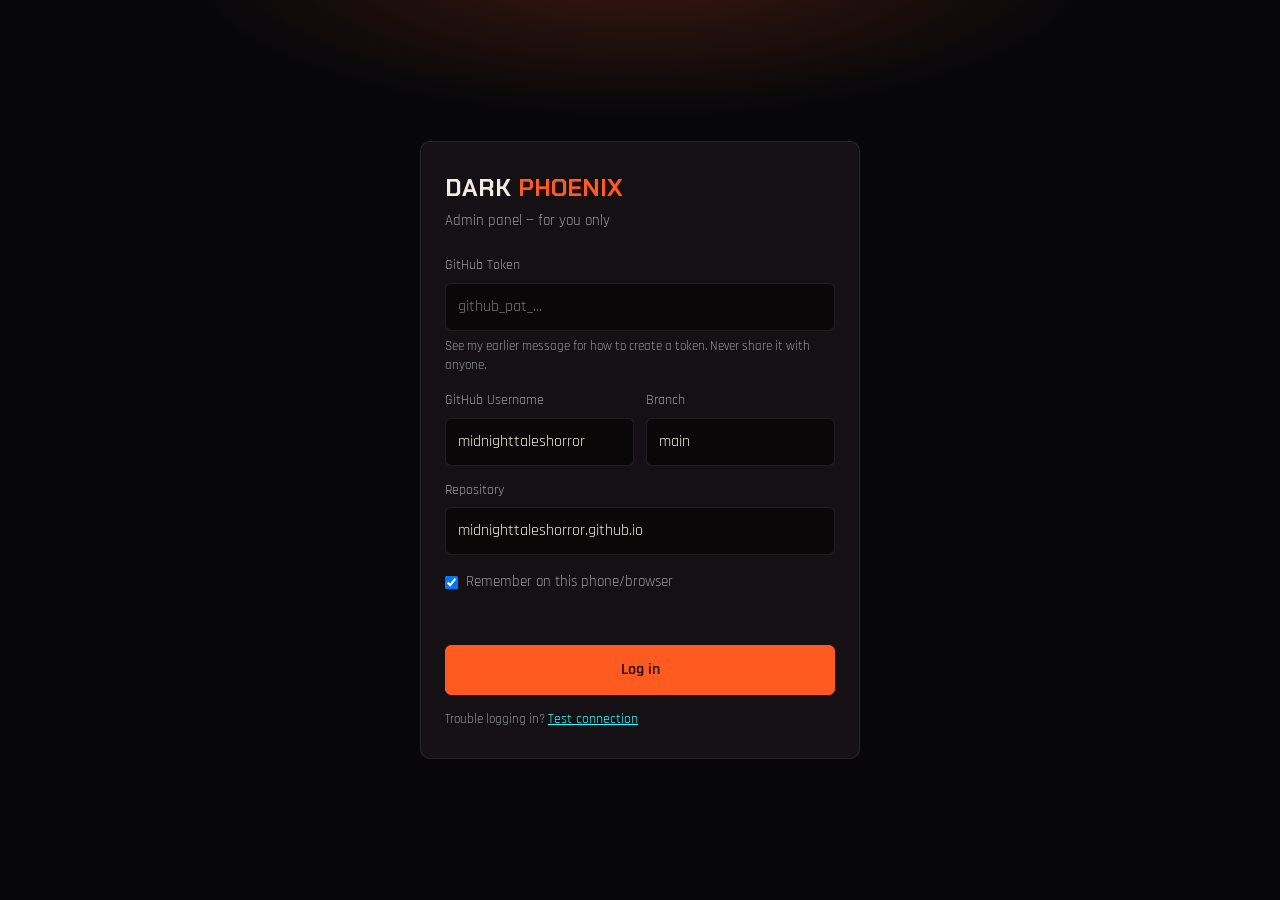
<file: admin.html>
<!DOCTYPE html>
<html lang="en">
<head>
<meta charset="UTF-8">
<meta name="viewport" content="width=device-width, initial-scale=1.0">
<meta name="robots" content="noindex, nofollow">
<title>Admin Panel | Dark Phoenix</title>
<link rel="icon" type="image/png" href="logo.png">
<link rel="preconnect" href="https://fonts.googleapis.com">
<link href="https://fonts.googleapis.com/css2?family=Chakra+Petch:wght@500;600;700&family=Rajdhani:wght@400;500;600;700&display=swap" rel="stylesheet">
<style>
  :root{
    --bg-0:#07070a; --bg-1:#0f0a0d; --panel:#141014;
    --ember-1:#ff5a1f; --ember-2:#ffb020; --ember-3:#8a0f1f;
    --tech-1:#39f7ff; --tech-dim:#1a5a5e;
    --ink:#f2ece3; --ink-dim:#9a9a9f; --line:rgba(255,255,255,0.09);
    --danger:#ff4d5e; --ok:#3ddc84;
  }
  *{box-sizing:border-box; margin:0; padding:0;}
  body{
    background:var(--bg-0); color:var(--ink);
    font-family:'Rajdhani',sans-serif; font-size:16px; line-height:1.5;
    min-height:100vh;
    background-image:radial-gradient(ellipse 60% 30% at 50% -5%, rgba(255,90,31,0.22), transparent 60%);
    background-repeat:no-repeat;
  }
  h1,h2,h3,.brand{font-family:'Chakra Petch',sans-serif;}
  button,input,textarea,select{font:inherit; color:inherit;}
  button{cursor:pointer;}
  :focus-visible{outline:2px solid var(--tech-1); outline-offset:2px;}
  .hidden{display:none !important;}

  /* ---------- login ---------- */
  #login{ min-height:100vh; display:flex; align-items:center; justify-content:center; padding:24px; }
  .login-card{
    width:100%; max-width:440px; background:var(--panel); border:1px solid var(--line);
    border-radius:10px; padding:28px 24px;
  }
  .login-card h1{ font-size:1.5rem; margin-bottom:4px; }
  .login-card h1 span{ color:var(--ember-1); }
  .login-card .sub{ color:var(--ink-dim); margin-bottom:22px; font-size:0.95rem; }
  label{ display:block; font-size:0.9rem; color:var(--ink-dim); margin:14px 0 6px; }
  input[type=text], input[type=password], input[type=url], textarea, select{
    width:100%; background:#0a0709; border:1px solid var(--line); border-radius:6px;
    padding:11px 12px; transition:border-color .2s;
  }
  input:focus, textarea:focus, select:focus{ border-color:var(--ember-1); outline:none; }
  select{ appearance:auto; color:var(--ink); }
  select:disabled{ opacity:.6; }
  select option{ background:#141014; }
  textarea{ min-height:140px; resize:vertical; }
  input[type=file]{ width:100%; font-size:0.9rem; color:var(--ink-dim); }
  .row2{ display:grid; grid-template-columns:1fr 1fr; gap:12px; }
  .check{ display:flex; align-items:center; gap:8px; margin-top:16px; color:var(--ink-dim); font-size:0.92rem; }
  .check input{ width:auto; }
  .hint{ font-size:0.82rem; color:var(--ink-dim); margin-top:6px; }
  .err{ color:var(--danger); margin-top:14px; font-size:0.92rem; min-height:1.2em; white-space:pre-line; }

  .btn{
    border:1px solid var(--line); background:transparent; border-radius:6px;
    padding:9px 16px; font-weight:500; transition:background .2s, border-color .2s, color .2s;
  }
  .btn:hover{ border-color:var(--ink-dim); }
  .btn.primary{ background:var(--ember-1); border-color:var(--ember-1); color:#1a0603; font-weight:600; }
  .btn.primary:hover{ background:var(--ember-2); border-color:var(--ember-2); }
  .btn.danger{ color:var(--danger); border-color:rgba(255,77,94,0.4); }
  .btn.danger:hover{ background:rgba(255,77,94,0.12); border-color:var(--danger); }
  .btn.full{ width:100%; margin-top:20px; padding:12px; }
  .btn:disabled{ opacity:.5; cursor:not-allowed; }
  .link-btn{ background:none; border:none; color:var(--tech-1); text-decoration:underline; padding:0; font-size:0.85rem; }

  /* ---------- app ---------- */
  header{
    position:sticky; top:0; z-index:10; display:flex; align-items:center; justify-content:space-between; gap:12px;
    padding:14px 5vw; background:rgba(7,7,10,0.92); backdrop-filter:blur(6px); border-bottom:1px solid var(--line);
  }
  .brand{ font-weight:700; letter-spacing:0.03em; }
  .brand span{ color:var(--ember-1); }
  .brand small{ display:block; font-family:'Rajdhani',sans-serif; font-weight:400; color:var(--ink-dim); font-size:0.78rem; letter-spacing:0; }
  .head-actions{ display:flex; gap:8px; flex-wrap:wrap; justify-content:flex-end; }
  .head-actions a.btn{ text-decoration:none; display:inline-block; }

  main{ max-width:900px; margin:0 auto; padding:22px 5vw 80px; }
  .tabs{ display:flex; gap:6px; overflow-x:auto; padding-bottom:4px; margin-bottom:20px; border-bottom:1px solid var(--line); }
  .tab{
    background:none; border:none; border-bottom:2px solid transparent; padding:10px 14px;
    color:var(--ink-dim); font-weight:500; white-space:nowrap;
  }
  .tab.active{ color:var(--ink); border-bottom-color:var(--ember-1); }
  .tab .count{ color:var(--tech-1); font-size:0.85rem; margin-left:4px; }

  .section-head{ display:flex; align-items:center; justify-content:space-between; gap:12px; margin-bottom:6px; }
  .section-head h2{ font-size:1.25rem; }
  .section-note{ color:var(--ink-dim); font-size:0.9rem; margin-bottom:18px; }

  .item{
    display:grid; grid-template-columns:auto 1fr; gap:14px; align-items:center;
    padding:12px; margin-bottom:10px; background:var(--panel); border:1px solid var(--line); border-radius:8px;
  }
  .thumb{ width:80px; height:64px; border-radius:5px; object-fit:cover; background:#1a0e12; border:1px solid var(--line); }
  .badge{
    width:44px; height:44px; border-radius:50%; display:flex; align-items:center; justify-content:center;
    border:1px solid var(--tech-dim); color:var(--tech-1); font-family:'Chakra Petch',sans-serif; font-size:0.9rem;
  }
  .info{ min-width:0; }
  .info .t{ font-weight:600; font-size:1.05rem; overflow-wrap:anywhere; }
  .info .s{ color:var(--ink-dim); font-size:0.88rem; overflow-wrap:anywhere; }
  .acts{ grid-column:1 / -1; display:flex; gap:8px; flex-wrap:wrap; }
  .acts .btn{ padding:6px 14px; font-size:0.9rem; }
  .acts .spacer{ flex:1; }
  .empty{ text-align:center; color:var(--ink-dim); padding:40px 10px; border:1px dashed var(--line); border-radius:8px; }
  @media (min-width:640px){
    .item{ grid-template-columns:auto 1fr auto; }
    .acts{ grid-column:auto; flex-wrap:nowrap; }
    .acts .spacer{ display:none; }
  }

  /* ---------- modal ---------- */
  .overlay{
    position:fixed; inset:0; z-index:50; background:rgba(0,0,0,0.75);
    display:flex; align-items:flex-start; justify-content:center; padding:4vh 16px; overflow-y:auto;
  }
  .modal{
    width:100%; max-width:520px; background:var(--panel); border:1px solid var(--line); border-radius:10px; padding:22px 20px;
  }
  .modal h3{ font-size:1.2rem; margin-bottom:4px; }
  .modal .actions{ display:flex; gap:10px; justify-content:flex-end; margin-top:22px; }
  .preview{ display:flex; align-items:center; gap:12px; margin-bottom:8px; color:var(--ink-dim); font-size:0.88rem; }
  .preview img{ width:56px; height:70px; object-fit:cover; border-radius:4px; border:1px solid var(--line); }
  .req{ color:var(--ember-1); }

  /* ---------- busy + toast ---------- */
  #busy{ position:fixed; inset:0; z-index:90; background:rgba(0,0,0,0.8); display:flex; align-items:center; justify-content:center; flex-direction:column; gap:16px; text-align:center; padding:20px; }
  .spin{ width:38px; height:38px; border:3px solid var(--line); border-top-color:var(--ember-1); border-radius:50%; animation:spin .8s linear infinite; }
  @keyframes spin{ to{ transform:rotate(360deg); } }
  #toast{
    position:fixed; left:50%; bottom:24px; transform:translateX(-50%); z-index:95;
    background:#1c161b; border:1px solid var(--line); border-left:3px solid var(--ok);
    padding:12px 18px; border-radius:6px; max-width:90vw; box-shadow:0 8px 30px rgba(0,0,0,.6);
  }
  #toast.bad{ border-left-color:var(--danger); }
  .footer-note{ margin-top:28px; color:var(--ink-dim); font-size:0.85rem; border-left:2px solid var(--tech-dim); padding-left:12px; }
  @media (prefers-reduced-motion:reduce){ .spin{ animation-duration:2s; } }
</style>
</head>
<body>

<!-- ================= LOGIN ================= -->
<div id="login">
  <form class="login-card" id="loginForm" autocomplete="off">
    <h1>DARK <span>PHOENIX</span></h1>
    <p class="sub">Admin panel — for you only</p>

    <label for="token">GitHub Token</label>
    <input type="password" id="token" required placeholder="github_pat_...">
    <p class="hint">See my earlier message for how to create a token. Never share it with anyone.</p>

    <div class="row2">
      <div>
        <label for="owner">GitHub Username</label>
        <input type="text" id="owner" value="midnighttaleshorror" required>
      </div>
      <div>
        <label for="branch">Branch</label>
        <input type="text" id="branch" value="main" required>
      </div>
    </div>
    <label for="repo">Repository</label>
    <input type="text" id="repo" value="midnighttaleshorror.github.io" required>

    <label class="check"><input type="checkbox" id="remember" checked> Remember on this phone/browser</label>
    <p class="err" id="loginErr"></p>
    <button class="btn primary full" type="submit" id="loginBtn">Log in</button>
    <p class="hint" style="margin-top:14px;">Trouble logging in? <button type="button" class="link-btn" id="testConn">Test connection</button></p>
  </form>
</div>

<!-- ================= APP ================= -->
<div id="app" class="hidden">
  <header>
    <div class="brand">DARK <span>PHOENIX</span> <small id="repoLabel"></small></div>
    <div class="head-actions">
      <a class="btn" id="viewSite" href="./" target="_blank" rel="noopener">View site</a>
      <button class="btn" id="logout" type="button">Log out</button>
    </div>
  </header>

  <main>
    <div class="tabs" role="tablist" id="tabs"></div>
    <div id="panel"></div>
    <p class="footer-note">After saving, changes usually take 1–2 minutes to show on the live site (GitHub Pages needs to rebuild). Refresh the page if you don't see them yet.</p>
  </main>
</div>

<div id="modalRoot"></div>
<div id="busy" class="hidden"><div class="spin"></div><div id="busyMsg">Please wait…</div></div>
<div id="toast" class="hidden" role="status"></div>

<script>
(function(){
  'use strict';

  /* ---------- helpers ---------- */
  const $ = s => document.querySelector(s);
  const esc = s => String(s ?? '').replace(/[&<>"']/g, c => ({'&':'&amp;','<':'&lt;','>':'&gt;','"':'&quot;',"'":'&#39;'}[c]));
  const uid = () => Date.now().toString(36) + Math.random().toString(36).slice(2, 6);
  const encPath = p => p.split('/').map(encodeURIComponent).join('/');

  const NETWORK_HELP =
    'Could not reach GitHub. This is almost always a network/browser setting, not the panel itself. Try these, in order:\n' +
    '1. Turn off Chrome "Data Saver" / "Lite mode" (⋮ menu → Settings → Data Saver)\n' +
    '2. Turn off any VPN or ad-blocker\n' +
    '3. Switch networks: WiFi ↔ mobile data\n' +
    '4. Open https://api.github.com directly in this browser — if that also fails to load, your network is blocking it\n' +
    '5. Try a different browser';

  function isNetworkError(e){
    return e instanceof TypeError || /failed to fetch|networkerror|load failed/i.test(e && e.message || '');
  }
  function networkHelpWith(e){
    const detail = e && (e.name || 'Error') + ': ' + (e.message || '');
    return NETWORK_HELP + '\n\n(Technical detail: ' + detail + ')';
  }

  let toastTimer;
  function toast(msg, bad){
    const t = $('#toast');
    t.textContent = msg; t.className = bad ? 'bad' : '';
    clearTimeout(toastTimer);
    toastTimer = setTimeout(() => t.classList.add('hidden'), bad ? 6000 : 3500);
  }
  function busy(msg){ $('#busyMsg').textContent = msg || 'Please wait…'; $('#busy').classList.remove('hidden'); }
  function unbusy(){ $('#busy').classList.add('hidden'); }

  /* ---------- default data (used only if data.json doesn't exist yet) ---------- */
  const DEFAULT_DATA = { slider:[], tabs:[] };
  function normalize(d){
    d = d || {};
    if(!Array.isArray(d.tabs)){   // old format -> tabs
      d.tabs = [
        { id:'news',    label:'News',         type:'news',    home:true, note:'', footer:'', items:d.news    || [] },
        { id:'gallery', label:'Gallery',      type:'gallery', home:true, note:'', footer:'', items:d.gallery || [] },
        { id:'series',  label:'Watch Series', type:'series',  home:true, note:'', footer:'', items:d.series  || [] },
        { id:'songs',   label:'Songs',        type:'songs',   home:true, note:'', footer:'', items:d.songs   || [] }
      ];
      delete d.news; delete d.gallery; delete d.series; delete d.songs;
    }
    if(!Array.isArray(d.slider)) d.slider = [];
    if(!d.about) d.about = { title:'About Midnight Tales Horror', text:'', link:'', linkLabel:'Visit our YouTube channel' };
    d.slider.forEach(it => { if(!it.id) it.id = uid(); });
    d.tabs.forEach(t => {
      if(!t.id) t.id = uid();
      if(!Array.isArray(t.items)) t.items = [];
      t.items.forEach(it => { if(!it.id) it.id = uid(); });
      if(t.type === 'series'){   // series tab = list of boxes, each with episodes
        if(t.items.length && !t.items.some(g => Array.isArray(g.episodes)))
          t.items = [{ id:uid(), title:'Season 1', footer:t.footer || '', episodes:t.items }];
        t.items.forEach(g => { if(!Array.isArray(g.episodes)) g.episodes = []; g.episodes.forEach(e => { if(!e.id) e.id = uid(); }); });
      }
    });
    return d;
  }
  const getTab  = (d, id) => d.tabs.find(t => t.id === id);
  function listOf(d, key){
    if(key === 'slider') return d.slider;
    const t = getTab(d, key); if(!t) return [];
    if(t.type === 'series' && state.group){ const g = t.items.find(x => x.id === state.group); return g ? g.episodes : []; }
    return t.items;
  }
  function typeOf(d, key){
    if(key === 'slider') return 'slider';
    const t = getTab(d, key); if(!t) return undefined;
    return t.type === 'series' ? (state.group ? 'episode' : 'seriesbox') : t.type;
  }

  /* ---------- GitHub API ---------- */
  let cfg = null;               // {token, owner, repo, branch}
  const state = { data:null, tab:'slider', group:null };

  function api(path, opts = {}){
    const base = `https://api.github.com/repos/${cfg.owner}/${cfg.repo}`;
    return fetch(path ? `${base}/${path}` : base, {
      cache:'no-store',
      ...opts,
      headers:{
        'Accept':'application/vnd.github+json',
        'Authorization':'Bearer ' + cfg.token,
        'X-GitHub-Api-Version':'2022-11-28',
        ...(opts.headers || {})
      }
    });
  }
  async function apiErr(r){
    let m = ''; try{ m = (await r.json()).message || ''; }catch(_){}
    const e = new Error(m || ('HTTP ' + r.status)); e.status = r.status;
    if(r.status === 401) e.message = 'Token is invalid or expired. Please log in again.';
    else if(r.status === 403) e.message = 'Permission denied or rate limit reached. Make sure the token has "Contents: Read and write" permission. (' + m + ')';
    else if(r.status === 404) e.message = 'Repository or branch not found, or the token has no access to this repo.';
    return e;
  }
  async function getFile(path){
    const r = await api(`contents/${encPath(path)}?ref=${encodeURIComponent(cfg.branch)}&_=${Date.now()}`);
    if(r.status === 404) return null;
    if(!r.ok) throw await apiErr(r);
    return r.json();
  }
  async function putFile(path, b64, message, sha){
    const body = { message, content:b64, branch:cfg.branch };
    if(sha) body.sha = sha;
    const r = await api(`contents/${encPath(path)}`, { method:'PUT', body:JSON.stringify(body) });
    if(!r.ok) throw await apiErr(r);
    return r.json();
  }
  async function deleteFile(path, message){
    const f = await getFile(path);
    if(!f) return;
    const r = await api(`contents/${encPath(path)}`, { method:'DELETE', body:JSON.stringify({ message, sha:f.sha, branch:cfg.branch }) });
    if(!r.ok) throw await apiErr(r);
  }

  const decodeUtf8 = b64 => new TextDecoder().decode(Uint8Array.from(atob(b64.replace(/\n/g,'')), c => c.charCodeAt(0)));
  function encodeUtf8(str){
    const bytes = new TextEncoder().encode(str); let bin = '';
    for(let i = 0; i < bytes.length; i += 8192) bin += String.fromCharCode.apply(null, bytes.subarray(i, i + 8192));
    return btoa(bin);
  }
  const fileToB64 = file => new Promise((res, rej) => {
    const r = new FileReader();
    r.onload = () => res(String(r.result).split(',')[1]);
    r.onerror = () => rej(new Error('Could not read the file'));
    r.readAsDataURL(file);
  });

  async function loadData(){
    const f = await getFile('data.json');
    state.data = normalize(f ? JSON.parse(decodeUtf8(f.content)) : structuredClone(DEFAULT_DATA));
    return f;
  }

  // Always applies the change to the freshest data.json (retries once on conflict)
  async function saveData(mutator, message){
    for(let attempt = 0; attempt < 2; attempt++){
      const f = await getFile('data.json');
      const data = normalize(f ? JSON.parse(decodeUtf8(f.content)) : structuredClone(DEFAULT_DATA));
      mutator(data);
      try{
        await putFile('data.json', encodeUtf8(JSON.stringify(data, null, 2)), message, f && f.sha);
        state.data = data; render();
        return;
      }catch(e){
        if(attempt === 0 && (e.status === 409 || e.status === 422)) continue;
        throw e;
      }
    }
  }

  /* ---------- uploads ---------- */
  const slug = name => {
    const base = name.replace(/\.[^.]+$/, '').toLowerCase().replace(/[^a-z0-9]+/g, '-').replace(/^-+|-+$/g, '').slice(0, 40);
    return base || 'file';
  };
  async function prepImage(file){
    const okType = /^image\/(png|jpe?g|webp)$/.test(file.type);
    const extFromType = { 'image/png':'png', 'image/jpeg':'jpg', 'image/webp':'webp', 'image/gif':'gif' };
    if(!okType){
      return { b64: await fileToB64(file), ext: extFromType[file.type] || (file.name.split('.').pop() || 'img').toLowerCase() };
    }
    const bmp = await createImageBitmap(file);
    const MAX = 1600;
    if(Math.max(bmp.width, bmp.height) <= MAX && file.size < 1.5e6){
      return { b64: await fileToB64(file), ext: extFromType[file.type] };
    }
    const scale = Math.min(1, MAX / Math.max(bmp.width, bmp.height));
    const c = document.createElement('canvas');
    c.width = Math.round(bmp.width * scale); c.height = Math.round(bmp.height * scale);
    c.getContext('2d').drawImage(bmp, 0, 0, c.width, c.height);
    const isPng = file.type === 'image/png';
    const blob = await new Promise(r => c.toBlob(r, isPng ? 'image/png' : 'image/jpeg', 0.88));
    return { b64: await fileToB64(blob), ext: isPng ? 'png' : 'jpg' };
  }
  async function uploadFile(file, kind){
    let b64, ext;
    if(kind === 'image'){ ({ b64, ext } = await prepImage(file)); }
    else{ b64 = await fileToB64(file); ext = (file.name.split('.').pop() || 'mp3').toLowerCase(); }
    const path = `uploads/${Date.now()}-${slug(file.name)}.${ext}`;
    await putFile(path, b64, `Admin: upload ${path}`);
    return path;
  }
  function referenced(path){
    const d = state.data;
    return d.slider.some(x => x.img === path) ||
      d.tabs.some(t => t.items.some(x => x.img === path || x.file === path));
  }
  // Only files that were uploaded through this panel (uploads/…) are auto-deleted
  async function cleanupFiles(paths){
    for(const p of new Set(paths.filter(Boolean))){
      if(p.startsWith('uploads/') && !referenced(p)){
        try{ await deleteFile(p, `Admin: delete ${p}`); }catch(e){ console.warn('cleanup failed', p, e); }
      }
    }
  }
  const fileUrl = p => /^https?:\/\//i.test(p) ? p
    : `https://raw.githubusercontent.com/${cfg.owner}/${cfg.repo}/${encodeURIComponent(cfg.branch)}/${encPath(p)}`;

  /* ---------- item types ---------- */
  const TYPES = {
    slider:{
      label:'Slider', single:'slide', fileKey:'img',
      note:'Images that slide automatically at the top of the main page (4 is a good number). Add a link and the image opens it when someone taps it.',
      fields:[
        { k:'img',   l:'Image (wide / landscape looks best)', t:'image', req:true },
        { k:'title', l:'Caption (optional)', t:'text' },
        { k:'link',  l:'Link — YouTube or any page (optional)', t:'url' }
      ]
    },
    news:{
      label:'News', single:'news post', fileKey:'img',
      fields:[
        { k:'title', l:'Title', t:'text', req:true },
        { k:'text',  l:'Text', t:'textarea' },
        { k:'img',   l:'Image', t:'image' }
      ]
    },
    gallery:{
      label:'Gallery', single:'gallery image', fileKey:'img',
      fields:[
        { k:'title', l:'Name', t:'text', req:true },
        { k:'img',   l:'Image', t:'image', req:true }
      ]
    },
    seriesbox:{
      label:'Series', single:'series box',
      fields:[
        { k:'title', l:'Box name (e.g. Season 2)', t:'text', req:true },
        { k:'footer', l:'Last line (optional, e.g. Season 3 Coming Soon...)', t:'text' }
      ]
    },
    episode:{
      label:'Episodes', single:'episode',
      fields:[
        { k:'title', l:'Episode title', t:'text', req:true },
        { k:'genre', l:'Label (e.g. Episode 6)', t:'text' },
        { k:'link',  l:'YouTube / video link', t:'url', req:true }
      ]
    },
    songs:{
      label:'Songs', single:'song', fileKey:'file',
      fields:[
        { k:'title', l:'Song title', t:'text', req:true },
        { k:'genre', l:'Genre (e.g. Theme Song)', t:'text' },
        { k:'file',  l:'MP3 file', t:'audio', req:true }
      ]
    }
  };
  const TAB_TYPES = [
    ['news',    'News — image + text posts'],
    ['gallery', 'Gallery — image grid with names'],
    ['series',  'Series — boxes (Season 1, Season 2…) with episodes'],
    ['songs',   'Songs — MP3 play / download']
  ];
  const TYPE_NAME = { news:'News', gallery:'Gallery', series:'Series', songs:'Songs' };

  /* ---------- render ---------- */
  function render(){
    const d = state.data; if(!d) return;
    if(!['slider','__tabs','__about'].includes(state.tab) && !getTab(d, state.tab)) state.tab = 'slider';
    if(state.group && !(getTab(d, state.tab) && getTab(d, state.tab).items.some(g => g.id === state.group))) state.group = null;

    $('#tabs').innerHTML =
      `<button class="tab ${state.tab === 'slider' ? 'active' : ''}" role="tab" data-tab="slider">Slider<span class="count">${d.slider.length}</span></button>` +
      `<button class="tab ${state.tab === '__about' ? 'active' : ''}" role="tab" data-tab="__about">Home text</button>` +
      d.tabs.map(t => `<button class="tab ${state.tab === t.id ? 'active' : ''}" role="tab" data-tab="${esc(t.id)}">${esc(t.label)}<span class="count">${t.items.length}</span></button>`).join('') +
      `<button class="tab ${state.tab === '__tabs' ? 'active' : ''}" role="tab" data-tab="__tabs">⚙ Tabs</button>`;

    $('#panel').innerHTML = state.tab === '__tabs' ? renderTabsManager(d) : state.tab === '__about' ? renderAbout(d) : renderItems(d, state.tab);
  }

  function renderTabsManager(d){
    let html = `
      <div class="section-head">
        <h2>Tabs (pages)</h2>
        <button class="btn primary" data-act="addtab">+ New tab</button>
      </div>
      <p class="section-note">Each tab is its own page on the site and appears in the tab bar above the slider. Pick a type when you create it — then open the tab here at the top to upload its content.</p>`;
    if(!d.tabs.length) html += `<div class="empty">No tabs yet. Tap “+ New tab”.</div>`;
    d.tabs.forEach((t, i) => {
      html += `
        <div class="item" data-id="${esc(t.id)}">
          <div class="badge">${String(i + 1).padStart(2, '0')}</div>
          <div class="info"><div class="t">${esc(t.label)}</div>
            <div class="s">${TYPE_NAME[t.type] || t.type} • ${t.items.length} ${t.type === 'series' ? 'box(es)' : 'item(s)'}</div></div>
          <div class="acts">
            <button class="btn" data-act="up" ${i === 0 ? 'disabled' : ''} aria-label="Move up">↑</button>
            <button class="btn" data-act="down" ${i === d.tabs.length - 1 ? 'disabled' : ''} aria-label="Move down">↓</button>
            <span class="spacer"></span>
            <button class="btn" data-act="open">Open</button>
            <button class="btn" data-act="edittab">Edit</button>
            <button class="btn danger" data-act="deltab">Delete</button>
          </div>
        </div>`;
    });
    return html;
  }

  function renderItems(d, key){
    const type = typeOf(d, key), T = TYPES[type], items = listOf(d, key);
    const tab = key === 'slider' ? null : getTab(d, key);
    const grp = tab && tab.type === 'series' && state.group ? tab.items.find(g => g.id === state.group) : null;
    const title = grp ? `${tab.label} › ${grp.title}` : tab ? tab.label : T.label;
    const note = key === 'slider' ? T.note
      : type === 'seriesbox' ? 'Each box is one block on the Watch Series page (e.g. Season 1, Season 2). Create a box, then open it to add its episodes.'
      : type === 'episode' ? `Episodes inside the “${esc(grp.title)}” box.`
      : `Content of the “${esc(tab.label)}” page (${TYPE_NAME[tab.type]}).`;
    let html = (grp ? `<p><button class="link-btn" data-act="back">← Back to all boxes</button></p>` : '') + `
      <div class="section-head">
        <h2>${esc(title)}</h2>
        <button class="btn primary" data-act="add">+ New ${T.single}</button>
      </div>
      <p class="section-note">${note}</p>`;
    if(!items.length) html += `<div class="empty">Nothing here yet. Tap the button above to add one.</div>`;
    items.forEach((it, i) => {
      let lead, sub = '';
      if(type === 'news' || type === 'gallery' || type === 'slider'){
        lead = it.img ? `<img class="thumb" loading="lazy" src="${esc(fileUrl(it.img))}" alt="">` : `<div class="badge">—</div>`;
        sub = type === 'news' ? esc((it.text || '').replace(/\s+/g, ' ').slice(0, 80))
            : type === 'slider' ? esc(it.link || 'No link') : '';
      }else if(type === 'seriesbox'){
        lead = `<div class="badge">${String(i + 1).padStart(2, '0')}</div>`;
        sub = `${(it.episodes || []).length} episode(s)`;
      }else if(type === 'episode'){
        lead = `<div class="badge">${String(i + 1).padStart(2, '0')}</div>`;
        sub = esc([it.genre, it.link].filter(Boolean).join(' • '));
      }else{
        lead = `<div class="badge">${String(i + 1).padStart(2, '0')}</div>`;
        sub = esc([it.genre, (it.file || '').split('/').pop()].filter(Boolean).join(' • '));
      }
      const label = it.title || (type === 'slider' ? `Slide ${i + 1}` : '');
      html += `
        <div class="item" data-id="${esc(it.id)}">
          ${lead}
          <div class="info"><div class="t">${esc(label)}</div>${sub ? `<div class="s">${sub}</div>` : ''}</div>
          <div class="acts">
            <button class="btn" data-act="up" ${i === 0 ? 'disabled' : ''} aria-label="Move up">↑</button>
            <button class="btn" data-act="down" ${i === items.length - 1 ? 'disabled' : ''} aria-label="Move down">↓</button>
            <span class="spacer"></span>
            ${type === 'seriesbox' ? '<button class="btn primary" data-act="opengroup">Open episodes</button>' : ''}
            <button class="btn" data-act="edit">Edit</button>
            <button class="btn danger" data-act="del">Delete</button>
          </div>
        </div>`;
    });
    return html;
  }

  /* ---------- Home page text (About) ---------- */
  function renderAbout(d){
    const a = d.about;
    return `
      <div class="section-head"><h2>Home page text</h2><button class="btn primary" data-act="editabout">Edit</button></div>
      <p class="section-note">The short text about your YouTube channel shown at the bottom of the main page, under the slider.</p>
      <div class="item" style="grid-template-columns:1fr">
        <div class="info"><div class="t">${esc(a.title || '—')}</div>
          <div class="s" style="white-space:pre-line">${esc(a.text || 'No text yet.')}</div>
          <div class="s" style="margin-top:8px">${esc(a.link ? a.linkLabel + ' → ' + a.link : 'No channel link')}</div></div>
      </div>`;
  }
  function openAboutForm(){
    const a = state.data.about;
    $('#modalRoot').innerHTML = `
      <div class="overlay" id="overlay">
        <form class="modal" id="aboutForm" novalidate>
          <h3>Edit home page text</h3>
          <label for="a_title">Heading</label><input type="text" id="a_title" value="${esc(a.title)}">
          <label for="a_text">Text (a few lines about the channel)</label><textarea id="a_text">${esc(a.text)}</textarea>
          <label for="a_link">YouTube channel link</label><input type="url" id="a_link" value="${esc(a.link)}" placeholder="https://">
          <label for="a_label">Button text</label><input type="text" id="a_label" value="${esc(a.linkLabel)}">
          <p class="err" id="formErr"></p>
          <div class="actions">
            <button type="button" class="btn" id="cancelForm">Cancel</button>
            <button type="submit" class="btn primary">Save</button>
          </div>
        </form>
      </div>`;
    $('#cancelForm').onclick = closeForm;
    $('#overlay').addEventListener('mousedown', e => { if(e.target.id === 'overlay') closeForm(); });
    $('#aboutForm').onsubmit = async e => {
      e.preventDefault();
      const v = { title:$('#a_title').value.trim(), text:$('#a_text').value.trim(), link:$('#a_link').value.trim(), linkLabel:$('#a_label').value.trim() || 'Visit our YouTube channel' };
      if(v.link && !/^https?:\/\//i.test(v.link)){ $('#formErr').textContent = 'Link must start with http:// or https://'; return; }
      closeForm(); busy('Saving…');
      try{ await saveData(d => { d.about = v; }, 'Admin: edit home text'); toast('Saved ✓'); }
      catch(ex){ toast(isNetworkError(ex) ? networkHelpWith(ex) : (ex.message || 'Something went wrong'), true); }
      finally{ unbusy(); }
    };
  }

  /* ---------- modal: add / edit an item ---------- */
  function openForm(key, id){
    const type = typeOf(state.data, key), T = TYPES[type];
    const item = id ? listOf(state.data, key).find(x => x.id === id) : null;
    const fieldsHtml = T.fields.map(f => {
      const val = item ? (item[f.k] || '') : '';
      const star = f.req && !((f.t === 'image' || f.t === 'audio') && item) ? ' <span class="req">*</span>' : '';
      if(f.t === 'textarea') return `<label for="f_${f.k}">${f.l}</label><textarea id="f_${f.k}" name="${f.k}">${esc(val)}</textarea>`;
      if(f.t === 'image' || f.t === 'audio'){
        const cur = item && val
          ? (f.t === 'image'
              ? `<div class="preview"><img src="${esc(fileUrl(val))}" alt=""><span>Current image — pick a new one to replace it</span></div>`
              : `<div class="preview"><span>Current file: ${esc(val.split('/').pop())} — pick a new one to replace it</span></div>`)
          : '';
        const accept = f.t === 'image' ? 'image/*' : 'audio/mpeg,audio/*,.mp3';
        return `<label for="f_${f.k}">${f.l}${star}</label>${cur}<input type="file" id="f_${f.k}" name="${f.k}" accept="${accept}">`;
      }
      return `<label for="f_${f.k}">${f.l}${star}</label><input type="${f.t}" id="f_${f.k}" name="${f.k}" value="${esc(val)}" ${f.t === 'url' ? 'placeholder="https://"' : ''}>`;
    }).join('');

    $('#modalRoot').innerHTML = `
      <div class="overlay" id="overlay">
        <form class="modal" id="itemForm" novalidate>
          <h3>${item ? 'Edit' : 'New'}: ${T.single}</h3>
          ${fieldsHtml}
          <p class="err" id="formErr"></p>
          <div class="actions">
            <button type="button" class="btn" id="cancelForm">Cancel</button>
            <button type="submit" class="btn primary">Save</button>
          </div>
        </form>
      </div>`;
    const first = $('#itemForm input:not([type=file]), #itemForm textarea'); if(first) first.focus();

    $('#cancelForm').onclick = closeForm;
    $('#overlay').addEventListener('mousedown', e => { if(e.target.id === 'overlay') closeForm(); });
    $('#itemForm').onsubmit = e => { e.preventDefault(); submitForm(key, item); };
  }
  function closeForm(){ $('#modalRoot').innerHTML = ''; }

  async function submitForm(key, item){
    const type = typeOf(state.data, key), T = TYPES[type], err = $('#formErr'); err.textContent = '';
    const vals = {}, files = {};
    for(const f of T.fields){
      const el = $('#f_' + f.k);
      if(f.t === 'image' || f.t === 'audio'){
        const file = el.files[0];
        if(file){
          if(f.t === 'image' && !file.type.startsWith('image/')){ err.textContent = 'Please choose an image file.'; return; }
          if(f.t === 'audio' && !(file.type.startsWith('audio/') || /\.mp3$/i.test(file.name))){ err.textContent = 'Please choose an MP3 audio file.'; return; }
          if(file.size > 95 * 1024 * 1024){ err.textContent = 'File is too large (must be under 95 MB).'; return; }
          files[f.k] = file;
        }else if(f.req && !item){ err.textContent = `Please choose "${f.l}".`; return; }
      }else{
        vals[f.k] = el.value.trim();
        if(f.req && !vals[f.k]){ err.textContent = `Please enter "${f.l}".`; return; }
        if(f.t === 'url' && vals[f.k] && !/^https?:\/\//i.test(vals[f.k])){ err.textContent = 'Link must start with http:// or https://'; return; }
      }
    }
    const big = Object.values(files).find(f => f.size > 25 * 1024 * 1024);
    if(big && !confirm('That file is over 25 MB, the upload may take a while. Continue?')) return;

    closeForm();
    const newId = uid(), oldPaths = [];
    try{
      const uploaded = {};
      for(const k of Object.keys(files)){
        busy(`Uploading file… (${files[k].name})`);
        uploaded[k] = await uploadFile(files[k], T.fields.find(f => f.k === k).t === 'image' ? 'image' : 'audio');
      }
      busy('Saving…');
      await saveData(d => {
        const list = listOf(d, key);
        if(item){
          const it = list.find(x => x.id === item.id);
          if(!it) throw new Error('This item no longer exists (deleted elsewhere?)');
          Object.assign(it, vals);
          Object.keys(uploaded).forEach(k => { oldPaths.push(it[k]); it[k] = uploaded[k]; });
        }else{
          list.push({ id:newId, ...vals, ...uploaded, ...(type === 'seriesbox' ? { episodes:[] } : {}) });
        }
      }, `Admin: ${item ? 'edit' : 'add'} ${key}`);
      if(oldPaths.length){ busy('Removing old file…'); await cleanupFiles(oldPaths); }
      toast('Saved ✓');
    }catch(e){
      console.error(e);
      toast(isNetworkError(e) ? networkHelpWith(e) : (e.message || 'Something went wrong'), true);
    }finally{ unbusy(); }
  }

  /* ---------- modal: add / edit a tab ---------- */
  function openTabForm(id){
    const tab = id ? getTab(state.data, id) : null;
    $('#modalRoot').innerHTML = `
      <div class="overlay" id="overlay">
        <form class="modal" id="tabForm" novalidate>
          <h3>${tab ? 'Edit tab' : 'New tab'}</h3>
          <label for="t_label">Tab name <span class="req">*</span></label>
          <input type="text" id="t_label" value="${esc(tab ? tab.label : '')}" placeholder="e.g. Behind the Scenes">
          <label for="t_type">Tab type</label>
          <select id="t_type" ${tab ? 'disabled' : ''}>
            ${TAB_TYPES.map(([v, l]) => `<option value="${v}" ${tab && tab.type === v ? 'selected' : ''}>${l}</option>`).join('')}
          </select>
          ${tab ? '<p class="hint">The type is fixed after the tab is created.</p>' : ''}
          <label for="t_note">Short text under the heading (optional)</label>
          <input type="text" id="t_note" value="${esc(tab ? tab.note || '' : '')}">
          <label for="t_footer">Last line (optional — shown at the bottom of a Songs list)</label>
          <input type="text" id="t_footer" value="${esc(tab ? tab.footer || '' : '')}" placeholder="e.g. Season 2 Coming Soon...">
          <p class="err" id="formErr"></p>
          <div class="actions">
            <button type="button" class="btn" id="cancelForm">Cancel</button>
            <button type="submit" class="btn primary">Save</button>
          </div>
        </form>
      </div>`;
    $('#t_label').focus();
    $('#cancelForm').onclick = closeForm;
    $('#overlay').addEventListener('mousedown', e => { if(e.target.id === 'overlay') closeForm(); });
    $('#tabForm').onsubmit = e => { e.preventDefault(); submitTabForm(tab); };
  }
  async function submitTabForm(tab){
    const label = $('#t_label').value.trim();
    if(!label){ $('#formErr').textContent = 'Please enter a tab name.'; return; }
    const vals = { label, note:$('#t_note').value.trim(), footer:$('#t_footer').value.trim() };
    const type = $('#t_type').value;
    const base = slug(label); const newId = (base === 'file' ? 'tab' : base) + '-' + uid().slice(-4);
    closeForm(); busy('Saving…');
    try{
      await saveData(d => {
        if(tab){
          const t = getTab(d, tab.id); if(!t) throw new Error('This tab no longer exists');
          Object.assign(t, vals);
        }else{
          d.tabs.push({ id:newId, type, ...vals, items:[] });
        }
      }, `Admin: ${tab ? 'edit' : 'add'} tab`);
      if(!tab){ state.tab = newId; render(); toast('Tab created ✓ — now add its content'); }
      else toast('Saved ✓');
    }catch(e){ toast(isNetworkError(e) ? networkHelpWith(e) : (e.message || 'Something went wrong'), true); }
    finally{ unbusy(); }
  }
  async function removeTab(id){
    const t = getTab(state.data, id); if(!t) return;
    if(!confirm(`Delete the tab "${t.label}" and everything inside it (${t.items.length} item(s))? This cannot be undone.`)) return;
    busy('Deleting…');
    const paths = [];
    try{
      await saveData(d => {
        const i = d.tabs.findIndex(x => x.id === id); if(i < 0) return;
        const [gone] = d.tabs.splice(i, 1);
        gone.items.forEach(it => paths.push(it.img, it.file));
      }, 'Admin: delete tab');
      await cleanupFiles(paths);
      toast('Deleted ✓');
    }catch(e){ toast(isNetworkError(e) ? networkHelpWith(e) : e.message, true); }
    finally{ unbusy(); }
  }

  /* ---------- panel actions ---------- */
  async function move(key, id, dir){   // key: 'slider' | tab id | '__tabs' (moves whole tabs)
    busy('Saving…');
    try{
      await saveData(d => {
        const l = key === '__tabs' ? d.tabs : listOf(d, key), i = l.findIndex(x => x.id === id), j = i + dir;
        if(i < 0 || j < 0 || j >= l.length) return;
        [l[i], l[j]] = [l[j], l[i]];
      }, `Admin: reorder ${key}`);
    }catch(e){ toast(isNetworkError(e) ? networkHelpWith(e) : e.message, true); }
    finally{ unbusy(); }
  }
  async function remove(key, id){
    const it = listOf(state.data, key).find(x => x.id === id); if(!it) return;
    if(!confirm(`Delete "${it.title || 'this slide'}"? This cannot be undone.`)) return;
    busy('Deleting…');
    const paths = [];
    try{
      await saveData(d => {
        const l = listOf(d, key), i = l.findIndex(x => x.id === id);
        if(i < 0) return;
        const [gone] = l.splice(i, 1);
        paths.push(gone.img, gone.file);
      }, `Admin: delete ${key}`);
      await cleanupFiles(paths);
      toast('Deleted ✓');
    }catch(e){ toast(isNetworkError(e) ? networkHelpWith(e) : e.message, true); }
    finally{ unbusy(); }
  }

  $('#tabs').addEventListener('click', e => {
    const b = e.target.closest('[data-tab]'); if(!b) return;
    state.tab = b.dataset.tab; state.group = null; render();
  });
  $('#panel').addEventListener('click', e => {
    const b = e.target.closest('[data-act]'); if(!b) return;
    const act = b.dataset.act, row = b.closest('.item'), id = row && row.dataset.id, t = state.tab;
    if(act === 'add') openForm(t);
    else if(act === 'edit') openForm(t, id);
    else if(act === 'del') remove(t, id);
    else if(act === 'up') move(t, id, -1);
    else if(act === 'down') move(t, id, 1);
    else if(act === 'addtab') openTabForm();
    else if(act === 'edittab') openTabForm(id);
    else if(act === 'deltab') removeTab(id);
    else if(act === 'open'){ state.tab = id; state.group = null; render(); }
    else if(act === 'opengroup'){ state.group = id; render(); }
    else if(act === 'back'){ state.group = null; render(); }
    else if(act === 'editabout') openAboutForm();
  });
  document.addEventListener('keydown', e => { if(e.key === 'Escape' && $('#modalRoot').innerHTML) closeForm(); });

  /* ---------- login / logout ---------- */
  const STORE_KEY = 'mth_admin_cfg';
  async function enter(c, remember){
    cfg = c;
    const r = await api('');
    if(!r.ok) throw await apiErr(r);
    const info = await r.json();
    if(info.permissions && info.permissions.push === false) throw new Error('This token cannot write to the repo. Give it "Contents: Read and write" permission.');
    await loadData();
    const s = JSON.stringify(c);
    (remember ? localStorage : sessionStorage).setItem(STORE_KEY, s);
    (remember ? sessionStorage : localStorage).removeItem(STORE_KEY);
    $('#repoLabel').textContent = `${c.owner}/${c.repo}`;
    $('#viewSite').href = `https://${c.owner}.github.io/` + (c.repo.toLowerCase() === `${c.owner.toLowerCase()}.github.io` ? '' : c.repo + '/');
    $('#login').classList.add('hidden'); $('#app').classList.remove('hidden');
    render();
  }
  $('#loginForm').addEventListener('submit', async e => {
    e.preventDefault();
    const btn = $('#loginBtn'), err = $('#loginErr'); err.textContent = ''; btn.disabled = true; btn.textContent = 'Checking…';
    try{
      await enter({
        token: $('#token').value.trim(), owner: $('#owner').value.trim(),
        repo: $('#repo').value.trim(), branch: $('#branch').value.trim() || 'main'
      }, $('#remember').checked);
    }catch(ex){
      err.textContent = isNetworkError(ex) ? networkHelpWith(ex) : (ex.message || 'Could not log in');
    }
    finally{ btn.disabled = false; btn.textContent = 'Log in'; }
  });
  $('#logout').addEventListener('click', () => {
    localStorage.removeItem(STORE_KEY); sessionStorage.removeItem(STORE_KEY);
    cfg = null; state.data = null; $('#token').value = '';
    $('#app').classList.add('hidden'); $('#login').classList.remove('hidden');
  });

  // Lets the user check, before logging in, whether the browser can reach GitHub at all
  $('#testConn').addEventListener('click', async () => {
    const err = $('#loginErr');
    err.style.color = ''; err.textContent = 'Testing connection…';
    try{
      const r = await fetch('https://api.github.com/zen', { cache:'no-store' });
      if(r.ok){
        err.style.color = 'var(--ok)';
        err.textContent = 'Connection to GitHub is working. If login still fails, double-check your token, username and repository name.';
      }else{
        err.textContent = 'Reached GitHub but got an unexpected response (HTTP ' + r.status + '). Try again in a moment.';
      }
    }catch(ex){
      err.textContent = NETWORK_HELP;
    }
  });

  // auto-login if a saved session exists
  (async function(){
    const saved = localStorage.getItem(STORE_KEY) || sessionStorage.getItem(STORE_KEY);
    if(!saved) return;
    try{
      const c = JSON.parse(saved);
      $('#owner').value = c.owner; $('#repo').value = c.repo; $('#branch').value = c.branch;
      busy('Logging in…');
      await enter(c, !!localStorage.getItem(STORE_KEY));
    }catch(ex){ $('#loginErr').textContent = isNetworkError(ex) ? networkHelpWith(ex) : (ex.message || ''); }
    finally{ unbusy(); }
  })();
})();
</script>
</body>
</html>
</file>
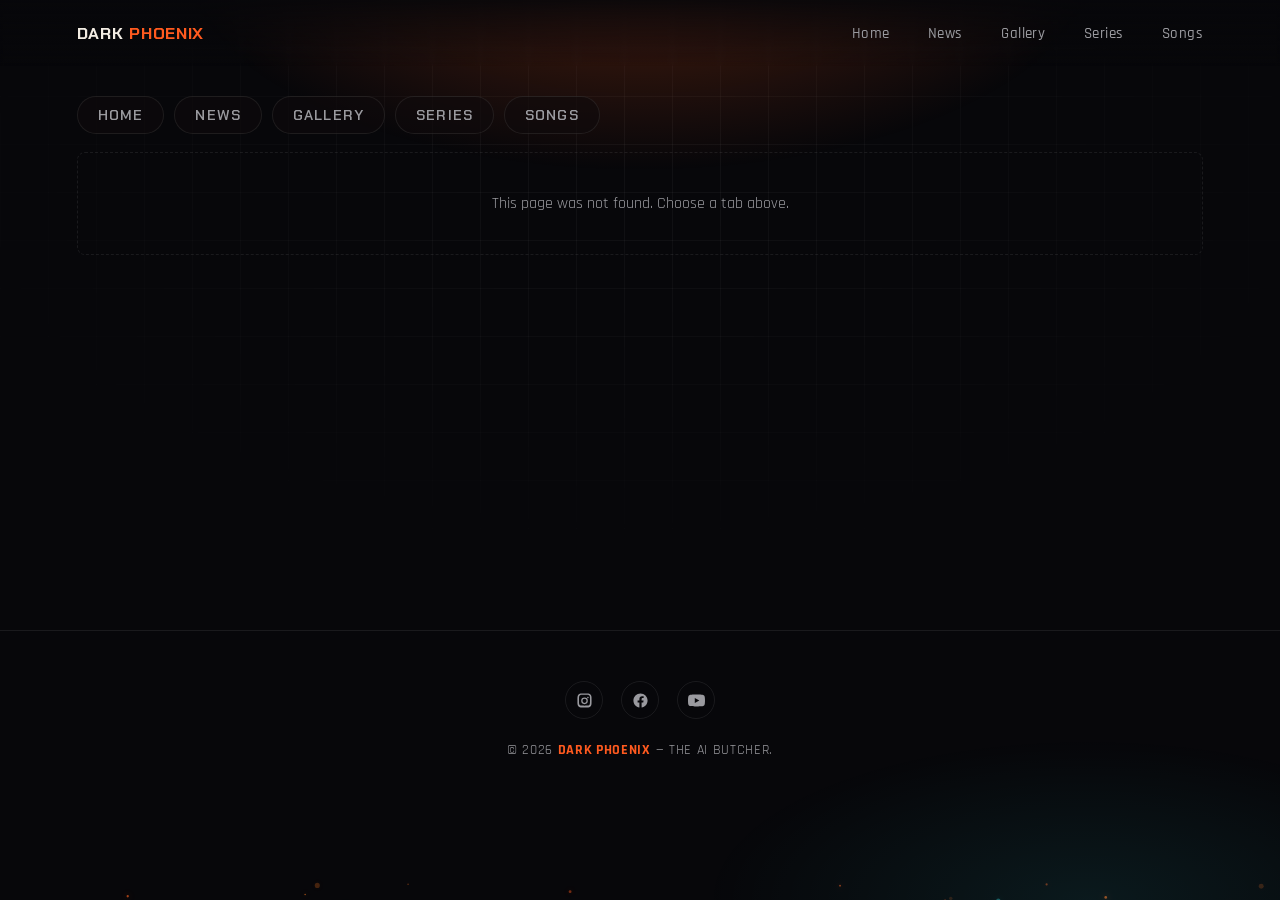
<file: page.html>
<!DOCTYPE html>
<html lang="en">
<head>
<meta charset="UTF-8">
<meta name="viewport" content="width=device-width, initial-scale=1.0">
<title>Dark Phoenix: The AI Butcher | Midnight Tales Horror</title>

<!-- ===== SEO Meta Tags ===== -->
<meta name="description" content="Dark Phoenix: The AI Butcher — the official website of Midnight Tales Horror. Season 2 is coming soon — follow the story of Shrikant, Vrinda and Arrow, with all episodes, songs, and gallery in one place.">
<meta name="keywords" content="Dark Phoenix, The AI Butcher, Midnight Tales Horror, Project Phoenix, Dark Phoenix Godfall, anime horror series, Shrikant, Vrinda, Season 2">
<meta name="robots" content="index, follow">
<meta name="author" content="Midnight Tales Horror">
<link rel="canonical" href="https://yourusername.github.io/your-repo-name/">

<!-- ===== Open Graph (Facebook/WhatsApp/Discord preview) ===== -->
<meta property="og:type" content="website">
<meta property="og:title" content="Dark Phoenix: The AI Butcher | Midnight Tales Horror">
<meta property="og:description" content="Season 2 is coming soon — follow the story of Dark Phoenix Godfall, with all episodes, songs, and gallery in one place.">
<meta property="og:image" content="https://yourusername.github.io/your-repo-name/logo.png">
<meta property="og:url" content="https://yourusername.github.io/your-repo-name/">

<!-- ===== Twitter/X Card ===== -->
<meta name="twitter:card" content="summary_large_image">
<meta name="twitter:title" content="Dark Phoenix: The AI Butcher">
<meta name="twitter:description" content="Season 2 is coming soon — follow the story of Dark Phoenix Godfall, with all episodes, songs, and gallery in one place.">
<meta name="twitter:image" content="https://yourusername.github.io/your-repo-name/logo.png">

<!-- Browser tab icon -->
<link rel="icon" type="image/png" href="logo.png">

<link rel="preconnect" href="https://fonts.googleapis.com">
<link href="https://fonts.googleapis.com/css2?family=Chakra+Petch:wght@400;500;600;700&family=Rajdhani:wght@400;500;600;700&display=swap" rel="stylesheet">
<link rel="stylesheet" href="style.css">
</head>
<body>

<canvas id="ember-canvas"></canvas>
<div class="bg-grid"></div>
<div class="bg-glow"></div>

<nav>
  <div class="logo">DARK <span>PHOENIX</span></div>
  <ul class="nav-links" id="navLinks"></ul>
</nav>

<main class="page-main">
  <div class="tabbar" id="tabbar" aria-label="Pages"></div>
  <div id="pageBody"></div>
</main>

<footer>
  <div class="social-row">
    <a href="https://www.instagram.com/midnighttales_horror?igsh=eGZ1bXU1eHRidGNl" target="_blank" rel="noopener" aria-label="Instagram">
      <svg viewBox="0 0 24 24"><path d="M12 2c2.72 0 3.06.01 4.12.06 1.06.05 1.79.22 2.43.47.66.26 1.22.6 1.77 1.15.5.5.9 1.11 1.15 1.77.25.64.42 1.37.47 2.43.05 1.06.06 1.4.06 4.12s-.01 3.06-.06 4.12c-.05 1.06-.22 1.79-.47 2.43a4.9 4.9 0 0 1-1.15 1.77 4.9 4.9 0 0 1-1.77 1.15c-.64.25-1.37.42-2.43.47-1.06.05-1.4.06-4.12.06s-3.06-.01-4.12-.06c-1.06-.05-1.79-.22-2.43-.47a4.9 4.9 0 0 1-1.77-1.15 4.9 4.9 0 0 1-1.15-1.77c-.25-.64-.42-1.37-.47-2.43C2.01 15.06 2 14.72 2 12s.01-3.06.06-4.12c.05-1.06.22-1.79.47-2.43.26-.66.6-1.22 1.15-1.77A4.9 4.9 0 0 1 5.45 2.53c.64-.25 1.37-.42 2.43-.47C8.94 2.01 9.28 2 12 2zm0 1.8c-2.67 0-2.99.01-4.04.06-.87.04-1.34.18-1.65.3-.42.16-.71.36-1.02.67-.31.31-.5.6-.67 1.02-.12.31-.26.78-.3 1.65C4.27 8.5 4.26 8.83 4.26 11.5s.01 3 .06 4.05c.04.87.18 1.34.3 1.65.16.42.36.71.67 1.02.31.31.6.5 1.02.67.31.12.78.26 1.65.3 1.05.05 1.37.06 4.04.06s2.99-.01 4.04-.06c.87-.04 1.34-.18 1.65-.3.42-.17.71-.36 1.02-.67.31-.31.5-.6.67-1.02.12-.31.26-.78.3-1.65.05-1.05.06-1.37.06-4.05s-.01-3-.06-4.04c-.04-.87-.18-1.34-.3-1.65a2.75 2.75 0 0 0-.67-1.02 2.75 2.75 0 0 0-1.02-.67c-.31-.12-.78-.26-1.65-.3-1.05-.05-1.37-.06-4.04-.06zm0 4.03a4.67 4.67 0 1 1 0 9.34 4.67 4.67 0 0 1 0-9.34zm0 1.8a2.87 2.87 0 1 0 0 5.74 2.87 2.87 0 0 0 0-5.74zm5.94-1.99a1.09 1.09 0 1 1-2.18 0 1.09 1.09 0 0 1 2.18 0z"/></svg>
    </a>
    <a href="https://www.facebook.com/midnighttaleshorror" target="_blank" rel="noopener" aria-label="Facebook">
      <svg viewBox="0 0 24 24"><path d="M22 12.06C22 6.5 17.52 2 12 2S2 6.5 2 12.06c0 5.02 3.66 9.18 8.44 9.94v-7.03H7.9v-2.91h2.54V9.85c0-2.51 1.49-3.9 3.77-3.9 1.09 0 2.24.2 2.24.2v2.47h-1.26c-1.24 0-1.63.78-1.63 1.57v1.87h2.78l-.44 2.91h-2.34V22c4.78-.76 8.44-4.92 8.44-9.94z"/></svg>
    </a>
    <a href="https://youtube.com/@midnighttaleshorror?si=seiQ2TWGdXwef4VZ" target="_blank" rel="noopener" aria-label="YouTube">
      <svg viewBox="0 0 24 24"><path d="M23.5 6.2a3.02 3.02 0 0 0-2.12-2.14C19.5 3.5 12 3.5 12 3.5s-7.5 0-9.38.56A3.02 3.02 0 0 0 .5 6.2C0 8.1 0 12 0 12s0 3.9.5 5.8a3.02 3.02 0 0 0 2.12 2.14c1.88.56 9.38.56 9.38.56s7.5 0 9.38-.56a3.02 3.02 0 0 0 2.12-2.14c.5-1.9.5-5.8.5-5.8s0-3.9-.5-5.8zM9.6 15.6V8.4l6.4 3.6-6.4 3.6z"/></svg>
    </a>
  </div>
  © 2026 <b>DARK PHOENIX</b> — THE AI BUTCHER.
</footer>

<script src="app.js"></script>
<script>DP.initPage();</script>
</body>
</html>
</file>
<file: style.css>
:root{
    --bg-0:#07070a;
    --bg-1:#0f0a0d;
    --ember-1:#ff5a1f;
    --ember-2:#ffb020;
    --ember-3:#8a0f1f;
    --tech-1:#39f7ff;
    --tech-dim:#1a5a5e;
    --ink:#f2ece3;
    --ink-dim:#9a9a9f;
    --line: rgba(255,255,255,0.08);
  }
  *{box-sizing:border-box; margin:0; padding:0;}
  html{scroll-behavior:smooth;}
  body{
    background:var(--bg-0);
    color:var(--ink);
    font-family:'Rajdhani', sans-serif;
    overflow-x:hidden;
    position:relative;
  }
  h1,h2,h3,.logo,.nav a,.series-num{font-family:'Chakra Petch', sans-serif;}

  #ember-canvas{ position:fixed; inset:0; z-index:0; pointer-events:none; }
  .bg-grid{
    position:fixed; inset:0; z-index:0;
    background-image:
      linear-gradient(var(--line) 1px, transparent 1px),
      linear-gradient(90deg, var(--line) 1px, transparent 1px);
    background-size:48px 48px;
    mask-image: radial-gradient(ellipse 80% 60% at 50% 20%, black 10%, transparent 75%);
    opacity:0.5;
  }
  .bg-glow{
    position:fixed; inset:0; z-index:0;
    background:
      radial-gradient(ellipse 60% 40% at 50% -5%, rgba(255,90,31,0.28), transparent 60%),
      radial-gradient(ellipse 50% 30% at 85% 100%, rgba(57,247,255,0.08), transparent 60%);
  }

  nav{
    position:fixed; top:0; left:0; right:0; z-index:20;
    display:flex; align-items:center; justify-content:space-between;
    padding:22px 6vw;
    background:linear-gradient(to bottom, rgba(7,7,10,0.9), transparent);
    backdrop-filter:blur(2px);
  }
  .logo{ font-weight:700; font-size:1.05rem; letter-spacing:0.04em; color:var(--ink); }
  .logo span{color:var(--ember-1);}
  .nav-links{display:flex; gap:2.4rem; list-style:none;}
  .nav-links a{
    color:var(--ink-dim); text-decoration:none; font-size:0.95rem;
    letter-spacing:0.03em; position:relative; transition:color .25s; font-weight:500;
  }
  .nav-links a::after{
    content:''; position:absolute; left:0; bottom:-6px; height:1px; width:0;
    background:var(--tech-1); transition:width .3s ease; box-shadow:0 0 8px var(--tech-1);
  }
  .nav-links a:hover{color:var(--ink);}
  .nav-links a:hover::after{width:100%;}

  section{position:relative; z-index:2;}

  .hero{
    min-height:100vh; display:flex; flex-direction:column;
    align-items:center; justify-content:center; text-align:center;
    padding:120px 6vw 60px; position:relative;
  }
  .hero-tag{
    color:var(--tech-1); font-size:0.85rem; letter-spacing:0.25em;
    margin-bottom:28px; font-weight:500; opacity:0.85;
    border:1px solid var(--tech-dim); padding:6px 16px; border-radius:2px;
  }
  .logo-mark{
    width:min(150px, 34vw); margin-bottom:18px; display:block;
    animation:logoFloat 4.5s ease-in-out infinite, logoGlow 3.2s ease-in-out infinite;
  }
  @keyframes logoFloat{
    0%,100%{ transform:translateY(0) rotate(0deg); }
    50%{ transform:translateY(-12px) rotate(-1deg); }
  }
  @keyframes logoGlow{
    0%,100%{ filter:drop-shadow(0 0 12px rgba(200,40,40,0.35)) drop-shadow(0 0 2px rgba(255,255,255,0.15)); }
    50%{ filter:drop-shadow(0 0 30px rgba(200,40,40,0.7)) drop-shadow(0 0 6px rgba(255,255,255,0.3)); }
  }
  .phoenix-wrap{ width:min(360px, 60vw); margin-bottom:8px; filter:drop-shadow(0 0 40px rgba(255,90,31,0.45)); }
  .hero h1{
    font-size:clamp(2.8rem, 8vw, 6.2rem);
    font-weight:700; letter-spacing:0.02em; line-height:0.95;
    background:linear-gradient(180deg, #fff 10%, var(--ember-2) 55%, var(--ember-1) 100%);
    -webkit-background-clip:text; background-clip:text; color:transparent;
    position:relative;
  }
  .hero h1 .glitch-layer{
    position:absolute; inset:0; color:var(--tech-1); opacity:0;
    -webkit-background-clip:initial; background:none;
    animation:glitchFlicker 6s steps(1) infinite;
  }
  @keyframes glitchFlicker{
    0%,93%,100%{opacity:0; transform:translate(0,0);}
    94%{opacity:0.55; transform:translate(-3px,1px);}
    95%{opacity:0.35; transform:translate(3px,-1px);}
    96%{opacity:0;}
  }
  .hero p.sub{ margin-top:20px; color:var(--ink-dim); font-size:1.15rem; letter-spacing:0.08em; font-weight:500; }
  .hero p.sub b{color:var(--ember-1); font-weight:600;}
  .scroll-cue{
    position:absolute; bottom:36px; left:50%; transform:translateX(-50%);
    width:1px; height:52px; background:linear-gradient(var(--tech-1), transparent); opacity:0.6;
  }
  .scroll-cue::after{
    content:''; position:absolute; top:0; left:-2px; width:5px; height:5px;
    background:var(--tech-1); border-radius:50%; box-shadow:0 0 8px var(--tech-1);
    animation:cueMove 2.2s ease-in-out infinite;
  }
  @keyframes cueMove{ 0%{top:0; opacity:1;} 90%{opacity:0;} 100%{top:52px; opacity:0;} }

  .sec-head{ display:flex; align-items:baseline; gap:18px; margin:0 6vw 40px; padding-top:100px; }
  .sec-num{ color:var(--ember-1); font-size:0.95rem; font-weight:600; letter-spacing:0.1em;}
  .sec-head h2{ font-size:clamp(1.8rem,3.5vw,2.6rem); font-weight:600; }
  .sec-head .rule{ flex:1; height:1px; background:var(--line); }

  .news{ padding-bottom:100px; }
  .gallery{ padding-bottom:100px; }
  .gallery-note{
    margin:0 6vw 32px; color:var(--ink-dim); font-size:0.95rem; max-width:640px;
    line-height:1.6; border-left:2px solid var(--tech-dim); padding-left:16px;
  }
  .gallery-grid{ display:grid; grid-template-columns:repeat(auto-fill, minmax(230px,1fr)); gap:22px; padding:0 6vw; }
  .art-card{
    position:relative; aspect-ratio:3/4; border-radius:6px; overflow:hidden;
    border:1px solid var(--line); background:var(--bg-1); cursor:default;
  }
  .art-card svg{ width:100%; height:100%; display:block; transition:filter .35s ease; }
  .art-card img{
    width:100%; height:100%; object-fit:cover; display:block;
    background:linear-gradient(135deg, #1a0e12, #0a0a0f);
    transition:filter .35s ease, transform .5s ease;
  }
  .art-card:hover img{ filter:brightness(1.12) saturate(1.15); transform:scale(1.04); }
  .art-card .tag{
    position:absolute; left:0; right:0; bottom:0; padding:14px 16px 12px;
    background:linear-gradient(to top, rgba(5,5,7,0.95), transparent);
    font-weight:600; font-size:1rem; letter-spacing:0.02em;
    transform:translateY(4px); opacity:0.85; transition:transform .35s ease, opacity .35s ease;
  }
  .art-card::before{
    content:''; position:absolute; inset:0; z-index:1;
    box-shadow:inset 0 0 0 1px transparent; transition:box-shadow .35s ease;
  }
  .art-card:hover::before{ box-shadow:inset 0 0 0 1px var(--ember-1); }
  .art-card:hover .tag{ transform:translateY(0); opacity:1; }
  .art-card:hover svg{ filter:brightness(1.12) saturate(1.15); }

  /* ---------- series / songs list (shared terminal style) ---------- */
  .series{ padding-bottom:60px; }
  .songs{ padding-bottom:110px; }

  .terminal{
    margin:0 6vw; border:1px solid var(--line); border-radius:8px;
    background:rgba(15,10,13,0.6); overflow:hidden;
  }
  .terminal-bar{
    display:flex; align-items:center; gap:8px; padding:12px 16px;
    border-bottom:1px solid var(--line); background:rgba(255,255,255,0.02);
  }
  .terminal-bar span{ width:10px; height:10px; border-radius:50%; background:#3a3a40; }
  .series-list{ list-style:none; }
  .series-list li{
    display:grid; grid-template-columns:64px 1fr 140px 90px;
    align-items:center; padding:18px 22px; gap:12px;
    border-bottom:1px solid var(--line); transition:background .25s ease;
  }
  .series-list li:last-child{ border-bottom:none; }
  .series-list li:hover{ background:rgba(255,90,31,0.06); }
  .series-num{ color:var(--tech-1); font-size:0.9rem; opacity:0.75; }
  .series-title{ font-size:1.15rem; font-weight:600; letter-spacing:0.01em; }
  .series-genre{ color:var(--ink-dim); font-size:0.88rem; letter-spacing:0.03em; }
  .series-status{
    justify-self:end; font-size:0.78rem; letter-spacing:0.08em; font-weight:600;
    padding:6px 14px; border-radius:20px; border:1px solid var(--tech-dim); color:var(--tech-1);
    text-decoration:none; white-space:nowrap; transition:background .25s ease, color .25s ease, box-shadow .25s ease;
  }
  .series-status:hover{ background:var(--tech-1); color:#04181a; box-shadow:0 0 14px rgba(57,247,255,0.5); }

  /* songs section reuses .series-list but with an ember accent instead of cyan */
  .songs-list li{ grid-template-columns:56px 1fr 110px 100px 110px; }
  .songs-list li:hover{ background:rgba(57,247,255,0.06); }
  .song-status{
    justify-self:end; font-size:0.78rem; letter-spacing:0.08em; font-weight:600;
    padding:6px 14px; border-radius:20px; border:1px solid var(--ember-3); color:var(--ember-1);
    text-decoration:none; white-space:nowrap; transition:background .25s ease, color .25s ease, box-shadow .25s ease;
  }
  .song-status:hover{ background:var(--ember-1); color:#1a0603; box-shadow:0 0 14px rgba(255,90,31,0.5); }
  .song-status.playing{ background:var(--ember-1); color:#1a0603; box-shadow:0 0 14px rgba(255,90,31,0.6); }
  .song-download{
    justify-self:end; font-size:0.78rem; letter-spacing:0.08em; font-weight:600;
    padding:6px 14px; border-radius:20px; border:1px solid var(--tech-dim); color:var(--tech-1);
    text-decoration:none; white-space:nowrap; transition:background .25s ease, color .25s ease, box-shadow .25s ease;
    display:flex; align-items:center; gap:6px;
  }
  .song-download svg{ width:12px; height:12px; fill:none; stroke:currentColor; stroke-width:2; stroke-linecap:round; stroke-linejoin:round; }
  .song-download:hover{ background:var(--tech-1); color:#04181a; box-shadow:0 0 14px rgba(57,247,255,0.5); }

  .cursor-line{ padding:16px 22px; color:var(--ink-dim); font-family:'Chakra Petch',sans-serif; font-size:0.9rem;}
  .cursor-line .blink{ display:inline-block; width:8px; height:16px; background:var(--tech-1); margin-left:6px; vertical-align:middle; animation:blink 1s steps(1) infinite;}
  @keyframes blink{ 50%{opacity:0;} }

  footer{
    text-align:center; padding:50px 6vw 40px; color:var(--ink-dim);
    font-size:0.85rem; border-top:1px solid var(--line); position:relative; z-index:2; letter-spacing:0.05em;
  }
  footer b{ color:var(--ember-1); }
  .social-row{
    display:flex; justify-content:center; gap:18px; margin-bottom:22px;
  }
  .social-row a{
    display:flex; align-items:center; justify-content:center;
    width:38px; height:38px; border-radius:50%;
    border:1px solid var(--line); color:var(--ink-dim);
    transition:color .25s ease, border-color .25s ease, box-shadow .25s ease, transform .25s ease;
  }
  .social-row a svg{ width:17px; height:17px; fill:currentColor; }
  .social-row a:hover{
    color:var(--ink); border-color:var(--ember-1);
    box-shadow:0 0 14px rgba(255,90,31,0.45); transform:translateY(-3px);
  }

  @media (max-width:640px){
    .series-list li{ grid-template-columns:36px 1fr; row-gap:6px; }
    .songs-list li{ grid-template-columns:36px 1fr; }
    .series-genre, .series-status, .song-status, .song-download{ grid-column:2/3; justify-self:start; }
    .nav-links{ display:none; }
  }

  @media (prefers-reduced-motion: reduce){
    *{ animation-duration:0.001ms !important; animation-iteration-count:1 !important; transition-duration:0.001ms !important; }
  }


  /* ---------- news items (dynamic from data.json) ---------- */
  .news-list{ display:flex; flex-direction:column; gap:28px; padding:0 6vw; }
  .news-item{ display:grid; grid-template-columns:minmax(200px,300px) 1fr; gap:26px; align-items:start; }
  .news-item .art-card{ width:100%; }
  .news-item.no-img{ grid-template-columns:1fr; }
  .news-body h3{ font-size:1.5rem; font-weight:600; margin-bottom:12px; }
  .news-body p{ color:var(--ink-dim); font-size:1.02rem; line-height:1.7; white-space:pre-line; border-left:2px solid var(--tech-dim); padding-left:16px; max-width:680px; }
  @media (max-width:640px){ .news-item{ grid-template-columns:1fr; } }

  /* ---------- intro / welcome screen ---------- */
  #intro-screen{
    position:fixed; inset:0; z-index:100; background:var(--bg-0);
    display:flex; align-items:center; justify-content:center; flex-direction:column;
    transition:opacity 1s ease, visibility 1s ease; cursor:pointer;
  }
  #intro-screen.hide{ opacity:0; visibility:hidden; pointer-events:none; }
  #intro-screen .intro-glow{
    position:absolute; inset:0;
    background:radial-gradient(ellipse 50% 40% at 50% 50%, rgba(255,90,31,0.35), transparent 70%);
    animation:introPulse 2.4s ease-in-out infinite;
  }
  @keyframes introPulse{ 0%,100%{opacity:0.5;} 50%{opacity:1;} }
  #intro-screen h2{
    font-family:'Chakra Petch',sans-serif; font-weight:700;
    font-size:clamp(0.95rem,3.6vw,2rem); letter-spacing:0.08em;
    color:var(--ink); position:relative; z-index:1; text-align:center;
    text-shadow:0 0 24px rgba(255,90,31,0.6);
    white-space:nowrap; padding:0 4vw;
  }
  #intro-screen h2 span{
    display:inline-block; opacity:0; transform:translateY(12px);
    animation:letterIn 0.5s ease forwards;
  }
  @keyframes letterIn{ to{ opacity:1; transform:translateY(0);} }
  #intro-screen .intro-hint{
    margin-top:26px; color:var(--ink-dim); font-size:0.78rem;
    letter-spacing:0.22em; opacity:0; position:relative; z-index:1;
    animation:hintFade 1s ease forwards; animation-delay:2s;
  }
  @keyframes hintFade{ to{ opacity:0.7; } }

/* ================= tab bar (above slider) ================= */
.showcase{ padding:0 0 30px; }
.tabbar{
  display:flex; gap:10px; overflow-x:auto; padding:0 6vw 18px; scrollbar-width:none;
  -webkit-overflow-scrolling:touch;
}
.tabbar::-webkit-scrollbar{ display:none; }
.tabbar a{
  flex:0 0 auto; text-decoration:none; font-family:'Chakra Petch',sans-serif; font-weight:600;
  font-size:0.9rem; letter-spacing:0.08em; text-transform:uppercase; color:var(--ink-dim);
  padding:9px 20px; border-radius:24px; border:1px solid var(--line); background:rgba(15,10,13,0.6);
  transition:color .25s, border-color .25s, box-shadow .25s, background .25s;
}
.tabbar a:hover{ color:var(--ink); border-color:var(--ember-1); box-shadow:0 0 14px rgba(255,90,31,0.35); }
.tabbar a.active{ color:#1a0603; background:var(--ember-1); border-color:var(--ember-1); }

/* ================= image slider ================= */
.slider{
  position:relative; margin:0 6vw; border-radius:10px; overflow:hidden;
  border:1px solid var(--line); background:var(--bg-1); aspect-ratio:16/9; max-height:560px;
  box-shadow:0 0 40px rgba(255,90,31,0.12); touch-action:pan-y;
}
.slider .track{ display:flex; height:100%; transition:transform .6s ease; will-change:transform; }
.slider .slide{ position:relative; flex:0 0 100%; height:100%; display:block; overflow:hidden; }
.slider .slide img{ width:100%; height:100%; object-fit:cover; display:block; -webkit-user-drag:none; user-select:none; }
.slider a.slide{ cursor:pointer; }
.slider .slide .cap{
  position:absolute; left:0; right:0; bottom:0; padding:38px 24px 20px;
  background:linear-gradient(to top, rgba(5,5,7,0.92), transparent);
  font-family:'Chakra Petch',sans-serif; font-weight:600; font-size:clamp(1rem,2.4vw,1.5rem);
  display:flex; align-items:center; gap:10px; pointer-events:none;
}
.slider .slide .cap .go{ color:var(--tech-1); font-size:0.8rem; letter-spacing:0.12em; border:1px solid var(--tech-dim); padding:3px 10px; border-radius:20px; }
.slider .nav-btn{
  position:absolute; top:50%; transform:translateY(-50%); z-index:3; width:42px; height:42px; border-radius:50%;
  border:1px solid rgba(255,255,255,0.18); background:rgba(7,7,10,0.55); color:var(--ink);
  font-size:1.2rem; cursor:pointer; display:flex; align-items:center; justify-content:center;
  backdrop-filter:blur(3px); transition:border-color .25s, box-shadow .25s;
}
.slider .nav-btn:hover{ border-color:var(--ember-1); box-shadow:0 0 14px rgba(255,90,31,0.5); }
.slider .prev{ left:14px; } .slider .next{ right:14px; }
.slider .dots{ position:absolute; z-index:3; left:0; right:0; bottom:10px; display:flex; justify-content:center; gap:8px; }
.slider .dots button{
  width:9px; height:9px; border-radius:50%; border:none; padding:0; cursor:pointer;
  background:rgba(255,255,255,0.35); transition:background .25s, transform .25s, width .25s;
}
.slider .dots button.on{ background:var(--ember-1); width:24px; border-radius:6px; box-shadow:0 0 8px var(--ember-1); }
@media (max-width:640px){
  .slider .nav-btn{ width:34px; height:34px; font-size:1rem; }
  .slider .prev{ left:8px; } .slider .next{ right:8px; }
  .slider .slide .cap{ padding:28px 14px 26px; }
}

/* ================= view-all link + page layout ================= */
.sec-head .view-all{
  color:var(--tech-1); text-decoration:none; font-family:'Chakra Petch',sans-serif; font-size:0.82rem;
  letter-spacing:0.1em; white-space:nowrap; border:1px solid var(--tech-dim); padding:5px 14px; border-radius:20px;
  transition:background .25s, color .25s, box-shadow .25s;
}
.sec-head .view-all:hover{ background:var(--tech-1); color:#04181a; box-shadow:0 0 14px rgba(57,247,255,0.5); }
.page-main{ position:relative; z-index:2; padding-top:96px; min-height:70vh; }
.page-main .sec-head{ padding-top:36px; }
.page-main .tab-section{ padding-bottom:80px; }
.empty-note{ margin:0 6vw; color:var(--ink-dim); border:1px dashed var(--line); border-radius:8px; padding:40px 20px; text-align:center; }
.nav-links a.active{ color:var(--ink); }
.nav-links a.active::after{ width:100%; }
@media (max-width:640px){
  .nav-links{ display:none; }
}
.slider a.slide{ color:var(--ink); text-decoration:none; }

/* ---------- series boxes + about ---------- */
.terminal-bar .bar-title{
  margin-left:10px; font-family:'Chakra Petch',sans-serif; font-weight:600; font-size:0.85rem;
  letter-spacing:0.1em; text-transform:uppercase; color:var(--ink-dim);
}
.series-box{ margin-bottom:28px; }
.series-box:last-child{ margin-bottom:0; }
.about{ padding:0 0 100px; position:relative; z-index:2; }
.about .sec-head{ padding-top:70px; }
.about-card{
  margin:0 6vw; max-width:860px; padding:28px 28px 30px; border:1px solid var(--line);
  border-left:2px solid var(--tech-dim); border-radius:8px; background:rgba(15,10,13,0.6);
}
.about-card p{ color:var(--ink-dim); font-size:1.08rem; line-height:1.75; white-space:pre-line; }
.yt-btn{
  display:inline-block; margin-top:24px; text-decoration:none; font-family:'Chakra Petch',sans-serif; font-weight:600;
  font-size:0.9rem; letter-spacing:0.08em; color:#1a0603; background:var(--ember-1); padding:11px 22px; border-radius:26px;
  transition:background .25s, box-shadow .25s, transform .25s;
}
.yt-btn:hover{ background:var(--ember-2); box-shadow:0 0 18px rgba(255,90,31,0.55); transform:translateY(-2px); }
.slider .slide .cap .go{ white-space:nowrap; flex:0 0 auto; }
</file>
